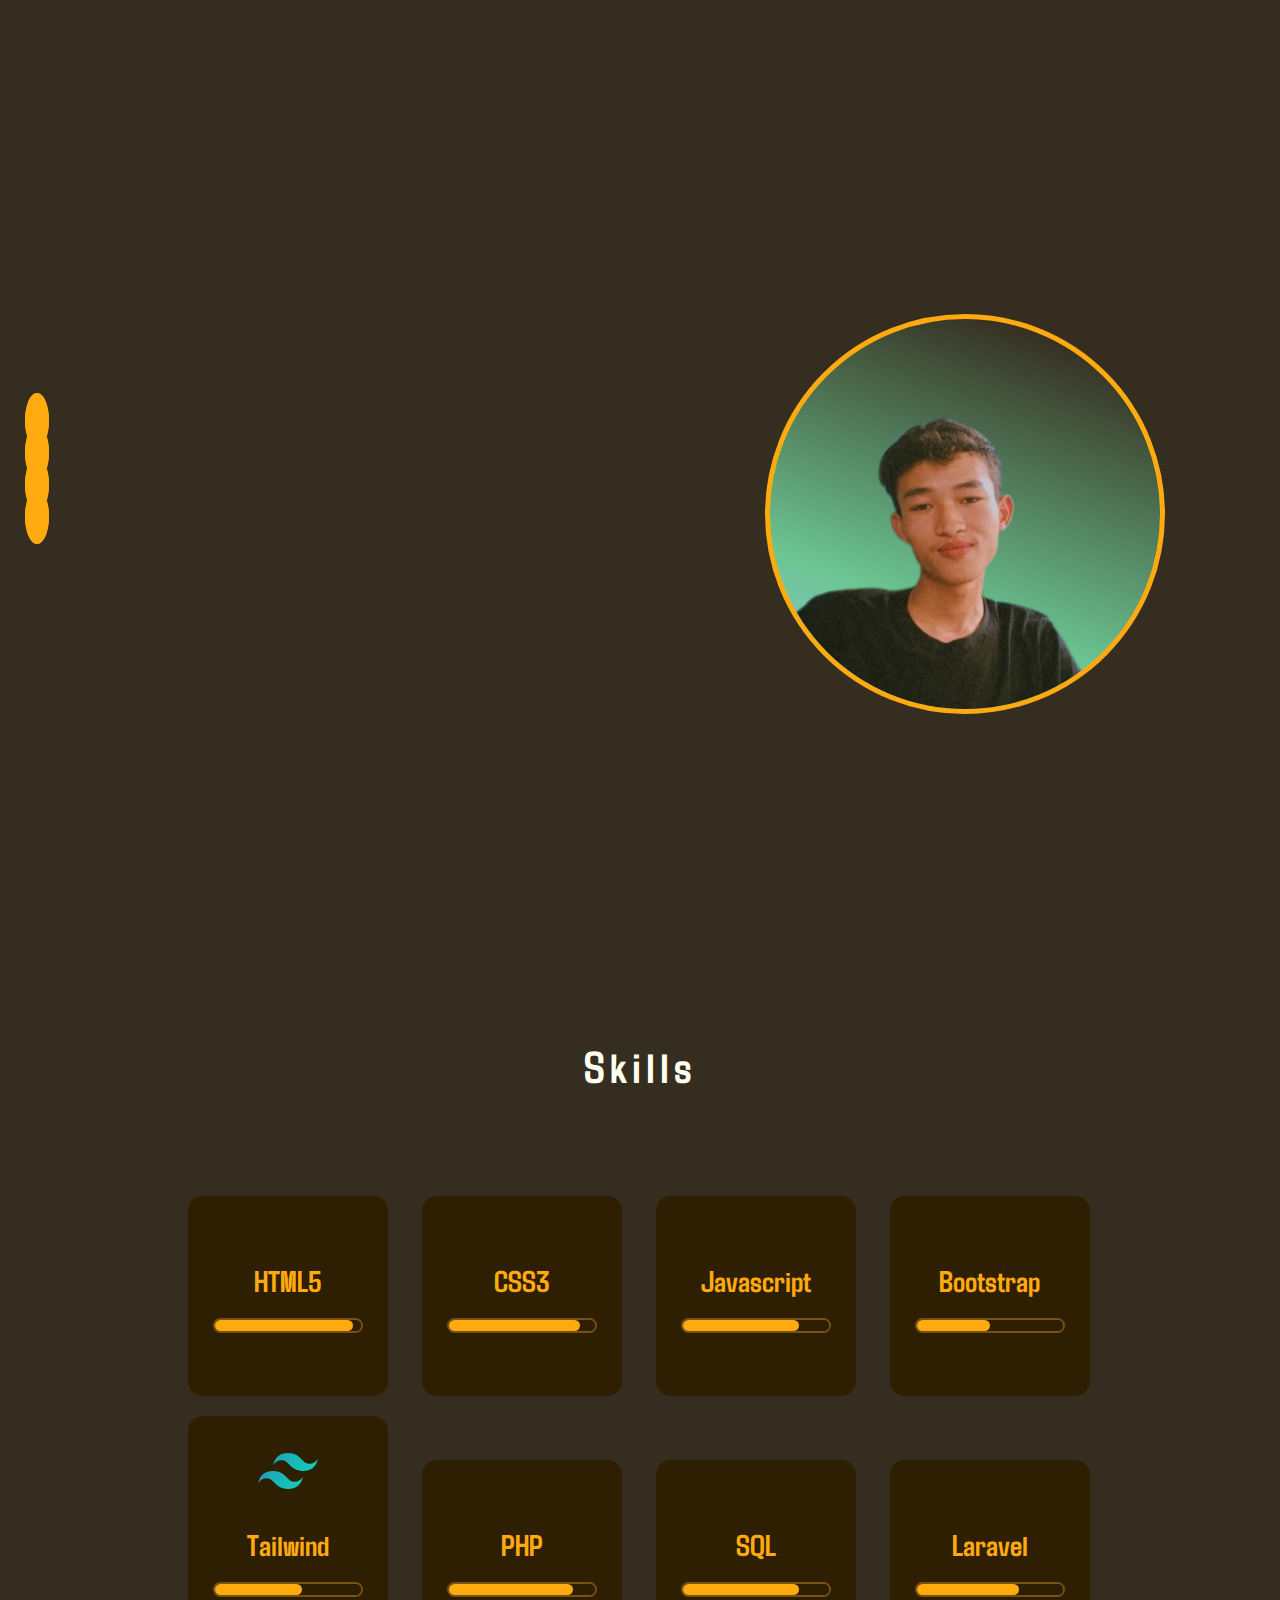
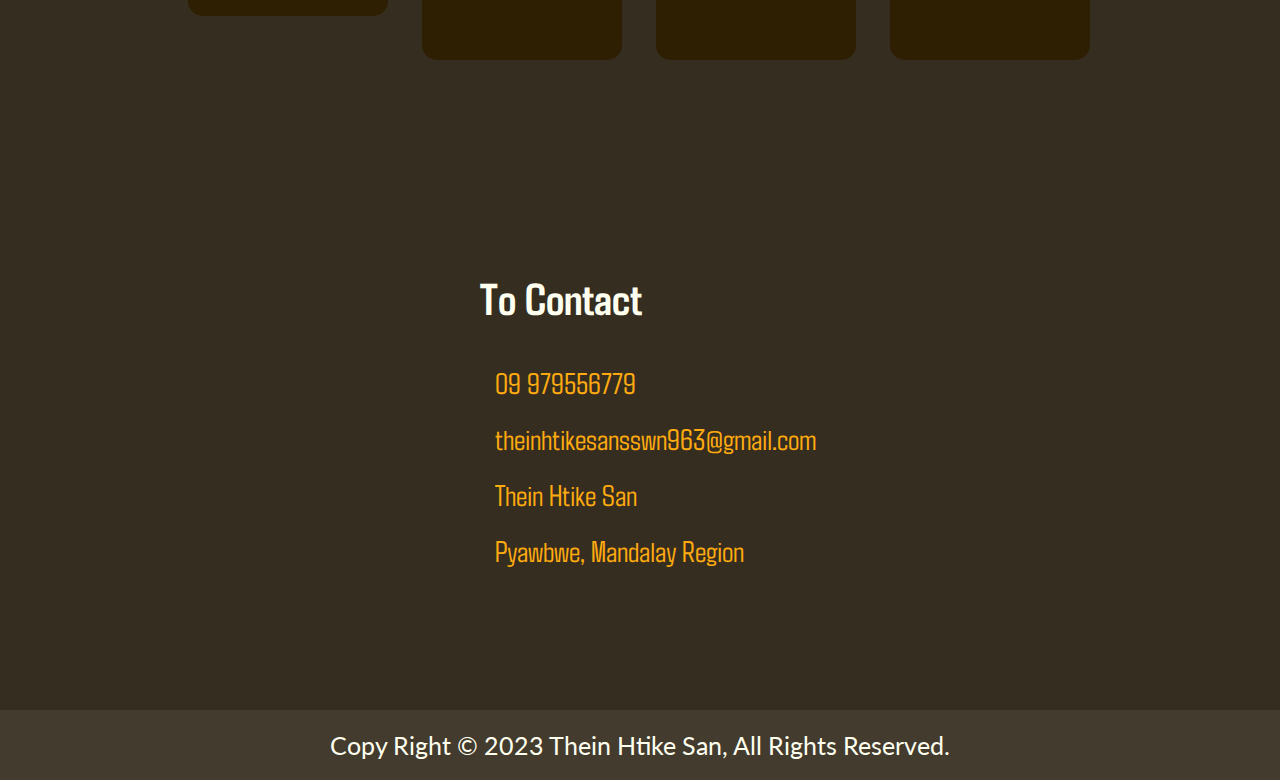
<file: portfolio-2/index.html>
<!DOCTYPE html>
<html lang="en">

<head>
    <meta charset="UTF-8">
    <meta name="viewport" content="width=device-width, initial-scale=1.0">
    <!-- Primary Meta Tags -->
<title>Portfolio Testing</title>
<meta name="title" content="Portfolio Testing" />
<meta name="description" content="
Thein Htike San's portfolio" />

<!-- Open Graph / Facebook -->
<meta property="og:type" content="website" />
<meta property="og:url" content="https://theinhtike-san.github.io/portfolio-2/" />
<meta property="og:title" content="Portfolio Testing" />
<meta property="og:description" content="
Thein Htike San's portfolio" />
<meta property="og:image" content="https://i.pinimg.com/originals/88/b3/69/88b369d5d93f78dab7751991718d33f9.png" />
<!-- <meta property="og:image" content="portfolio-2/assets/images/anime.png" /> -->


<!-- Twitter -->
<meta property="twitter:card" content="summary_large_image" />
<meta property="twitter:url" content="https://theinhtike-san.github.io/portfolio-2/" />
<meta property="twitter:title" content="Portfolio Testing" />
<meta property="twitter:description" content="
Thein Htike San's portfolio" />
<meta property="twitter:image" content="https://i.pinimg.com/originals/88/b3/69/88b369d5d93f78dab7751991718d33f9.png" />

<!-- Meta Tags Generated with https://metatags.io -->
    <title>Portfolio Test</title>
    <link rel="stylesheet" href="./style.css">
    <link rel="stylesheet" href="https://cdnjs.cloudflare.com/ajax/libs/font-awesome/6.4.0/css/all.min.css"
        integrity="sha512-iecdLmaskl7CVkqkXNQ/ZH/XLlvWZOJyj7Yy7tcenmpD1ypASozpmT/E0iPtmFIB46ZmdtAc9eNBvH0H/ZpiBw=="
        crossorigin="anonymous" referrerpolicy="no-referrer" />
</head>

<body>

    <section class="header">
        <a href="#" class="logo">Thein Htike San</a>
        <nav class="navbar">
            <div class="menu"><a href="#"><i class="fa-solid fa-bars "></i></a>
            </div>
            <div class="text-menu">
                <a href="#home">Home</a>
                <a href="#skillsection">Skills</a>
                <a href="#project">Project</a>
                <a href="#contact">Contact</a>
            </div>

            <div class="icon-menu">
                <a href="#home" title="Home"><i class="fa-solid fa-house"></i></a>
                <a href="#skillsection" title="Skill"><i class="fa-solid fa-code-compare"></i></a>
                <a href="#project" title="Project"><i class="fa-solid fa-code"></i></a>
                <a href="#contact" title="Contact us"><i class="fa-solid fa-phone  "></i></a>
            </div>

        </nav>
    </section>

    <section class="home" id="home">
        <div class="text-section">
            <h2>I'm Thein Htike San</h2>
            <h3>Frontend Developer</h3>

            <span class="btn-box">
                <a href="#">Download CV</a>
            </span>

            <div class="social-media">
                <a href="https://www.facebook.com/thein.h.san.0"><i class="fa-brands  fa-facebook"></i></a>
                <a href="https://www.linkedin.com/in/thein-htike-san-988b4626b/"><i
                        class="fa-brands fa-linkedin"></i></a>
                <a href="https://github.com/theinhtike-san"><i class="fa-brands fa-github"></i></a>
                <a href="mailto:theinhtikesam@gmail.com"><i class="fa-solid fa-envelope"></i></i></a>
            </div>
        </div>

        <div class="img-section">
            <img class="" src="./assets/images/IMG_20230625_202544.png" alt="">

        </div>
    </section>

    <section class="skill" id="skillsection">
        <div class="skill-title">Skills</div>
        <div class="wrap">

            <div class="html">
                <span><i class="fa-brands fa-html5"></i></span>
                <span>HTML5</span>
                <progress id="percent" value="95" max="100"></progress>
                <label for="percent"></label>

            </div>
            <div class="css">
                <span><i class="fa-brands fa-css3"></i></span>
                <span>CSS3</span>

                <progress id="percent" value="90" max="100"></progress>
                <label for="percent"></label>

            </div>
            <div class="js">
                <span><i class="fa-brands fa-js"></i></i></span>
                <span>Javascript</span>

                <progress id="percent" value="80" max="100"></progress>
                <label for="percent"></label>

            </div>
            <div class="bootstrap">
                <span><i class="fa-brands fa-bootstrap"></i></span>
                <span>Bootstrap</span>

                <progress id="percent" value="50" max="100"></progress>
                <label for="percent"></label>

            </div>
            <div class="tailwind">
                <span class="svg"><svg height="" preserveAspectRatio="xMidYMid" viewBox="0 0 256 154" width="256"
                        xmlns="http://www.w3.org/2000/svg" xmlns:xlink="http://www.w3.org/1999/xlink">
                        <linearGradient id="a" x1="-2.777778%" x2="100%" y1="32%" y2="67.555556%">
                            <stop offset="0" stop-color="#2298bd" />
                            <stop offset="1" stop-color="#0ed7b5" />
                        </linearGradient>
                        <path
                            d="m128 0c-34.1333333 0-55.4666667 17.0666667-64 51.2 12.8-17.0666667 27.7333333-23.4666667 44.8-19.2 9.737481 2.4343704 16.697363 9.4985481 24.401067 17.3184 12.549689 12.7383704 27.07437 27.4816 58.798933 27.4816 34.133333 0 55.466667-17.0666667 64-51.2-12.8 17.0666667-27.733333 23.4666667-44.8 19.2-9.737481-2.4343704-16.697363-9.4985481-24.401067-17.3184-12.549689-12.7383704-27.07437-27.4816-58.798933-27.4816zm-64 76.8c-34.1333333 0-55.46666667 17.0666667-64 51.2 12.8-17.066667 27.7333333-23.466667 44.8-19.2 9.7374815 2.43437 16.697363 9.498548 24.4010667 17.3184 12.5496889 12.73837 27.0743703 27.4816 58.7989333 27.4816 34.133333 0 55.466667-17.066667 64-51.2-12.8 17.066667-27.733333 23.466667-44.8 19.2-9.737481-2.43437-16.697363-9.498548-24.401067-17.3184-12.549689-12.7383704-27.07437-27.4816-58.798933-27.4816z"
                            fill="url(#a)" />
                    </svg>
                </span>
                <span>Tailwind</span>

                <progress id="percent" value="60" max="100"></progress>
                <label for="percent"></label>

            </div>
            <div class="php">
                <span><i class="fa-brands fa-php"></i></span>
                <span>PHP</span>

                <progress id="percent" value="85" max="100"></progress>
                <label for="percent"></label>

            </div>
            <div class="sql">
                <span><i class="fa-solid fa-database"></i></span>
                <span>SQL</span>
                <progress id="percent" value="80" max="100"></progress>
                <label for="percent"></label>

            </div>
            <div class="laravel">
                <span><i class="fa-brands fa-laravel"></i></span>
                <span>Laravel</span>

                <progress id="percent" value="70" max="100"></progress>
                <label for="percent"></label>




            </div>
        </div>
    </section>


    <section class="contact" id="contact">
        <div class="contact-list">
            <span class="contact-title">To Contact</span>
            <ul class="">
                <li><a href="tel:09979556779"><i class="fa-solid fa-fw fa-phone"></i>09 979556779</a></li>
                <li><a href="mailto:theinhtikesansswn963@gmail.com"><i
                            class="fa-solid fa-fw fa-envelope"></i>theinhtikesansswn963@gmail.com</a></li>
                <li><a href="https://www.facebook.com/thein.h.san.0"><i class="fa-brands fa-fw fa-facebook"></i>Thein
                        Htike San</a></li>
                <li><a
                        href="https://www.google.com/maps/place/%E1%80%95%E1%80%BB%E1%80%B1%E1%80%AC%E1%80%BA%E1%80%98%E1%80%BD%E1%80%9A%E1%80%BA,+%E1%80%99%E1%80%BC%E1%80%94%E1%80%BA%E1%80%99%E1%80%AC/@20.5966708,96.029949,14z/data=!3m1!4b1!4m6!3m5!1s0x30c9154c6f40a3f7:0xabaf42aee660a25a!8m2!3d20.5977218!4d96.0493896!16s%2Fm%2F03h4w7z?entry=ttu"><i
                            class="fa-solid fa-fw fa-house"></i>Pyawbwe, Mandalay Region</a></li>
            </ul>
        </div>

    </section>
    <footer>



        <div class="footer">

            <span>Copy Right &copy; 2023 Thein Htike San, All Rights Reserved.</span>

    </footer>


</body>

</html>
</file>
<file: portfolio-2/style.css>
@import url('');
@import url('https://fonts.googleapis.com/css2?family=Agdasima:wght@400;700&family=Lato:wght@300;700;900&family=Padauk:wght@400;700&display=swap');

* {
    margin: 0;
    padding: 0;
    box-sizing: border-box;
}

:root {
    --h-font: 'Agdasima';
    --p-font: 'Lato';
    --p-s-font-size:20px;
    --p-font-size: 25px;
    --p-l-font-size: 30px;
    --h-font-size: 35px;
    --h-m-font-size: 40px;
    --h-l-font-size: 45px;
    --sub-h-font-size: 23px;
    --primary-color: #ffab0f;
    --secondary-color: #352d20;

}

html,
body {
    background-color: var(--secondary-color);
    height: 100%;
    width: 100%;
}


.home,
.skill,
.project,
.contact {
    width: 100%;
    height: 100%;
}

.header {
    position: fixed;
    top: 0;
    left: 0;
    width: 100%;
    display: flex;
    justify-content: space-between;
    align-items: center;
    padding: 10px 5%;
    z-index: 100;
}

.header a {
    color: #fff;
}

.header .logo {
    font-family: var(--h-font);
    text-decoration: none;
    font-size: var(--h-font-size);
    font-weight: 700;
    animation: SlideTop .5s ease forwards;
    opacity: 0;
    filter: blur(5px);
}




.header .menu {
    color: #fff;
    font-size: 30px;
    display: none;

}



.navbar a {
    font-size: var(--sub-h-font-size);
    font-family: var(--p-font);
    font-weight: 700;
    display: inline-block;
    margin-left: 30px;
    text-decoration: none;
    animation: SlideTop .5s ease forwards;
    opacity: 0;
    filter: blur(5px);
}

.navbar .icon-menu {
    display: none;
}

@keyframes SlideTop {
    0% {
        transform: translateY(-100px);
        opacity: 1;
        filter: blur(2px);
    }

    100% {
        transform: translateY(00%);
        opacity: 1;
        filter: blur(0px);
    }
}

a:hover {
    color: var(--primary-color);
}

.home {
    display: flex;
    justify-content: space-between;
    align-items: center;
    height: 100vh;
}


section {
    padding: 10rem 9% 2rem;
}

.text-section {
    color: #fff;
    font-family: 'Lato';
}

.text-section h2,
h3,
.btn-box {
    animation: SlideTop 1s ease forwards;
    animation-delay: .1s;
}

.text-section h2 {
    font-family: 'Agdasima';
    font-size: 50px;
    /* animation: SlideTop 1s ease forwards; */
    opacity: 0;
    filter: blur(5px);
    margin-bottom: 20px;
}

.text-section p {
    margin-top: 15px;
    color: #fff;
}

.text-section h3 {
    font-size: 30px;
    color: #ffab0f;
    /* animation: SlideTop .1s ease forwards; */
    opacity: 0;
    filter: blur(5px);
    margin-bottom: 20px;
}

.btn-box {
    display: flex;
    justify-content: center;
    align-items: center;
    height: 50px;
    width: 150px;
    opacity: 0;
    filter: blur(5px);
}

.btn-box a {
    display: flex;
    color: #2c2c2c;
    background: #ffab0f;
    height: 100%;
    width: 100%;
    justify-content: center;
    align-items: center;
    text-decoration: none;
    font-size: 18px;
    font-weight: 700;
    letter-spacing: 1px;
    border-radius: 25px;
    margin-top: 20px;
    border: 2px solid #ffab0f;
    transition: .3s;
}

.btn-box a:hover {
    color: #ffab0f;
    background: #2c2c2c;
}

.social-media {
    position: absolute;
    left: 10px;
    top: 45%;
    /* background: #b1f103; */
    display: grid;
    font-size: 26px;
    animation: SlideRight .5s ease-in-out 1s forwards;
    animation-delay: .1s;
}

@keyframes SlideRight {
    0% {
        transform: translateX(-70px);

    }

    100% {
        transform: translateX(0%);
    }
}

.social-media a {
    color: #2c2c2c;
}

.social-media i {
    padding: 10px 10px;
    color: var(--secondary-color);
    background: var(--primary-color);
    border: 2px solid #ffab0f;
    margin-top: 10px;
    font-size: 26px;
    width: 50px;
    height: 50px;
    border-radius: 50%;
    transition: .3s;
    box-sizing: border-box;
}

.social-media i:hover {
    background: #2c2c2c;
    color: #ffab0f;
}

.img-section {
    display: flex;
}

.img-section img {
    width: 400px;
    background: rgb(141, 197, 212);
    background: linear-gradient(20deg, rgba(141, 197, 212, 1) 5%, rgba(123, 241, 178, 0.7763480392156863) 30%, rgba(196, 219, 230, 0) 90%);
    border: 5px solid #ffab0f;
    border-radius: 50%;

    animation: SlideLeft 1s ease forwards, Float 3s ease-in-out infinite;
    animation-delay: .5s, 1s;
    opacity: 1;
}


@keyframes SlideLeft {
    0% {
        transform: translateX(500px);
        opacity: 1;
    }

    100% {
        transform: translateX(-150px);
    }
}

@keyframes Float {
    0% {
        transform: translateY(0);

    }

    50% {
        transform: translateY(-24px);
    }

    100% {
        transform: translateY(0);
    }
}

.skill {
    display: block;
    padding: 0px;
    width: 935px;
    margin: 10px auto;
    margin-bottom: 30px;
    padding-top: 10%;
    animation: FloatUp .8s ease-in forwards;
    animation-delay: .1s;
}

@keyframes FloatUp {
    0% {
        transform: translateY(100%);
        opacity: 0;
    }

    100% {
        transform: translateY(00%);
        opacity: 1;
    }
}

.skill-title {
    display: block;
    font-family: var(--h-font);
    font-size: var(--h-l-font-size);
    font-weight: 700;
    color: ivory;
    text-align: center;
    letter-spacing: 5px;
    margin-bottom: 10%;
}

.skill .wrap {
    display: inline-block;
    width: 935px;
    align-items: center;
    justify-content: space-between;
}

.skill .wrap div {
    display: inline-block;
    width: 200px;
    height: 200px;
    background-color: #2e1e02;
    margin: 10px 15px;
    padding: 10px 0;
    box-sizing: border-box;
    border: none;
    border-radius: 15px;
    transition: .7s;
}

.wrap div:hover {
    background-color: #3f321d;
}

.wrap div span {

    display: block;
    width: fit-content;
    margin: 10px auto;
    font-size: 30px;
    font-family: var(--h-font);
    color: var(--primary-color);
    font-weight: 600;
}

.wrap div span i {
    display: inline-block;
    margin-top: 10px;
    font-size: 60px;
}

.html i {
    color: #e34c26;
}

.css i {
    color: #264de4;
}

.js i {
    color: #f6d607;
}

.bootstrap i {
    color: blueviolet;
}

.php i {
    color: #252a7a;
}

.sql i {
    color: rgb(12, 142, 142);
}

.laravel i {
    color: #fb503b;
}

.svg {
    display: inline-block;
    height: 80px;
}

.wrap div span svg {
    display: inline-block;
    width: 60px;
    height: 50px;
    margin-top: 10px;
    font-size: 60px;
}

#percent {
    display: block;
    block-size: 15px;
    inline-size: 150px;
    box-sizing: border-box;
    border: 2px solid #785113;
    border-radius: 20px;
    margin: 20px auto;
}

#percent::-webkit-progress-bar {
    background-color: #2e1e02;
    border-radius: 10px;
}

#percent::-webkit-progress-value {
    background-color: var(--primary-color);
    border-radius: 10px;
}

.project {
    display: none;
}

.contact {
    display: block;
    width: fit-content;
    height: 50%;
    margin: 10px auto;
    padding: 0;
}

.contact-list {
    display: inline-block;
    margin: 30px auto;
}

.contact-title {
    display: block;
    padding-left: 30px;
    font-family: var(--h-font);
    font-size: var(--h-l-font-size);
    font-weight: 700;
    margin-bottom: 30px;
    color: ivory;
}

.contact div ul,
a {
    display: inline-block;
    list-style: none;
    text-decoration: none;
}

.contact div ul a,i {
    font-family: var(--h-font);
    font-size: var(--p-l-font-size);
    color: var(--primary-color);
    margin: 10px 15px;
}



.footer {
    display: block;
    padding: 20px;
    margin: 20px 0;
    font-family: var(--p-font);
    font-size: var(--p-font-size);
    color: ivory;
    background-color: #433b2d;
    text-align: center;
}



@media (max-width:970px) {
    section {
        padding: 8rem 2% 0;
    }

    .home {
        display: block;
    }

    .logo {
        display: none;
    }

    .menu {
        display: none;
    }

    .navbar {

        position: fixed;
        width: 100%;
        right: 0;
        top: 0%;
        padding: 5px;
        text-align: center;
        background-color: var(--secondary-color);
    }

    .navbar .text-menu {
        display: none;
    }

    .navbar .icon-menu {
        display: inline-block;
    }

    .icon-menu a {
        display: inline-block;
        margin: 10px;
        font-size: 20px;
        font-weight: 500;
        color: #ffab0f;
    }

    .icon-menu a:hover {
        color: #82642c;
    }

    .text-section {
        display: grid;
        width: 100%;
        text-align: center;
    }

    .text-section h2 {
        margin-bottom: 20px;
    }

    .text-section h3 {
        margin-bottom: 20px;
    }

    .btn-box {
        display: block;
        margin: 0px auto;
        height: 50px;
        line-height: 50px;
    }

    .btn-box a {
        margin: 0;
    }

    .img-section img {}

    .social-media {
        position: unset;
        display: block;
        margin-top: 20px;
        margin-bottom: 50px;
        animation: Zoom 1s .2s forwards;
    }

    .social-media a {
        margin-left: 10px;
    }

    @keyframes Zoom {
        0% {
            transform: scale(0);
        }

        50% {
            transform: scale(30px);
        }

        100% {
            transform: scale(60px);
        }
    }

    .img-section img {
        display: block;
        width: 300px;
        margin: 20px auto;
        animation: FloatUp .5s ease-in-out forwards;
        animation-delay: .01s;
    }

    @keyframes FloatUp {
        0% {
            transform: translateY(450px);
        }

        100% {
            transform: translateY(00%);
        }
    }

    .skill {
        display: block;
        width: 100%;
        height: 100%;
        margin-bottom: 50px;
    }
    
    .skill .wrap {
        display: block;
        width: 325px;
        margin: 0px auto;
        align-items: center;
        justify-content: space-between;
    }

    .skill .wrap div {
        width: 150px;
        height: 150px;
        background-color: #2e1e02;
        margin: 5px 5px;
        padding: 10px 0;
    }

    .wrap div:hover {
        background-color: #3f321d;
    }

    .wrap div span {
        font-size: var(--p-font-size);
        margin: 10px auto;
        margin-bottom: 0px;
    }

    .wrap div span i {
        margin-top: 10px;
        font-size: 40px;
    }

    .svg {
        height: 50px;
    }

    .wrap div span svg {
        display: inline-block;
        width: 40px;
        height: 40px;
        margin-top: 10px;
        font-size: 40px;
    }

    #percent {
        block-size: 10px;
        inline-size: 90px;
        border: 1px solid #785113;
        border-radius: 10px;
        margin: 10px auto;
    }
    
    .contact {
        margin: 10px auto;
        padding: 5px;
    }
    
    .contact div ul,.contact div ul
    a {
        /* list-style: none;
        text-decoration: none; */
    }
    
    .contact div ul a,
    .contact div ul a i {
        font-size: var(--p-font-size); 
    }
    
    .footer {
        font-size: 16px;
    }
}
</file>
